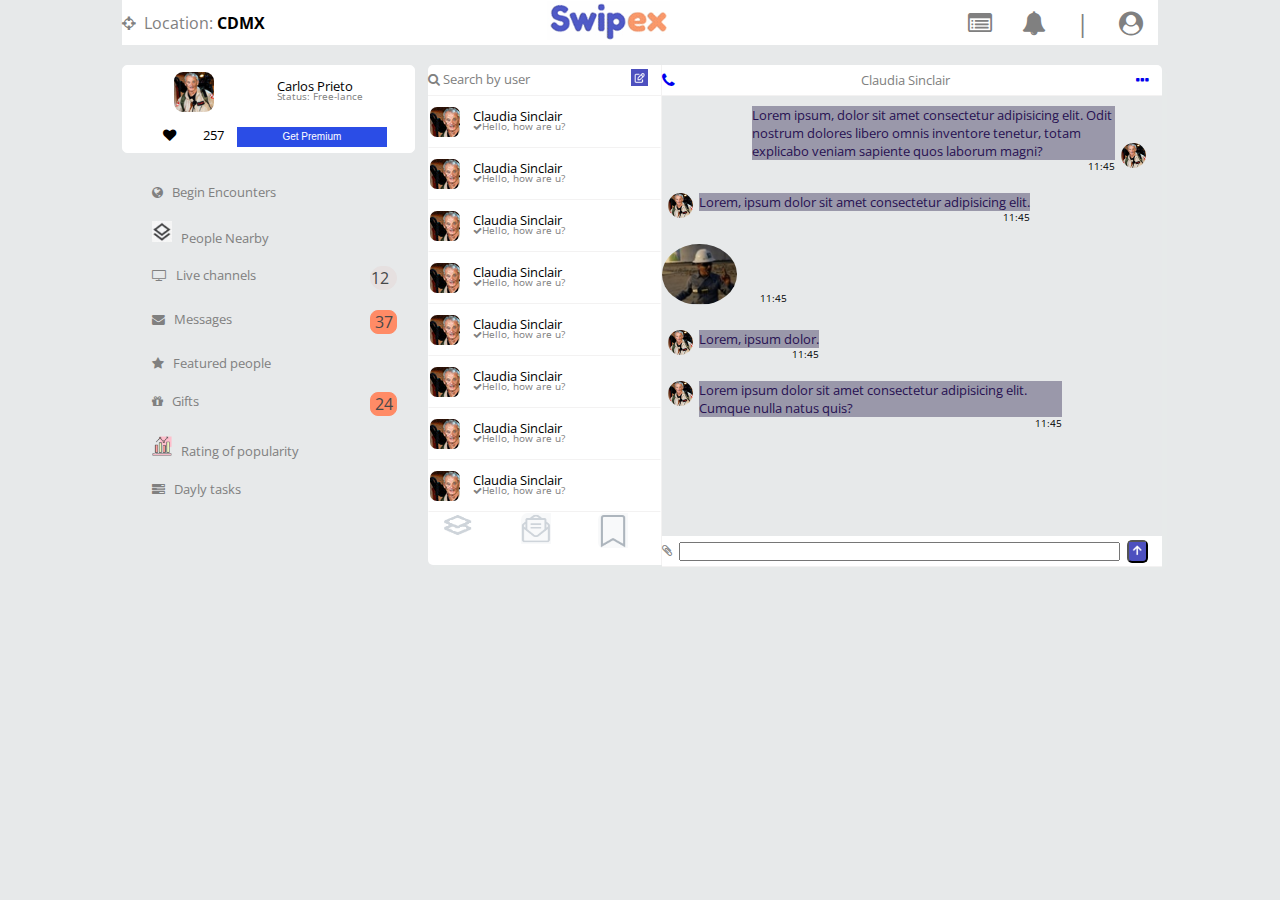
<file: index.html>
<!DOCTYPE html>
<html lang="en">
<head>
    <meta charset="UTF-8">
    <meta name="viewport" content="width=device-width, initial-scale=1.0">
    <title>Swipex Contacts</title>
    <link href="https://fonts.googleapis.com/css?family=Open+Sans&display=swap" rel="stylesheet">
    <link rel="stylesheet" href="./assets/css/styles.css">
    <link rel="stylesheet" href="https://cdnjs.cloudflare.com/ajax/libs/font-awesome/4.7.0/css/font-awesome.min.css">
    <link rel="stylesheet" href="./assets/css/chats-response.css">
</head>
<body>
    <header>
        <div class="location">
            <span><i class="fa fa-crosshairs"></i></span>
            <p class="location">&nbsp; Location:&nbsp; <strong class="blkfnt">CDMX</strong> </p>
        </div>
        <div class="swipex-logo">
            <img src="./assets/img/logo.png" alt="swipexlogo">
        </div>
        <div class="nav-bar-top">
            <ul>
                <li>
                    <a href="./index.html"><i class="fa fa-list-alt"></i></a>
                </li>
                <li>
                    <a href="#"><i class="fa fa-bell"></i></a>
                </li>
                <li>|</li>
                <li>
                    <a href="#"><i class="fa fa-user-circle" aria-hidden="true"></i></a>
                </li>

            </ul>
        </div>
    </header>
    
    <main class="windowcolor">
        <h1 class="hidden-headding">Social Network Swipex</h1>
        <section class="left-side-dsk">
            <h3 class="hidden-headding">Menu Section</h3>
            <div class="current-usr-card">
                <div class="card-header">
                    <div class="img-wrapper-tmb">
                        <img src="./assets/img/50x50.jpg" alt="usr-photo">
                    </div>
                    <div class="crnt-usr-data">
                        <div class="card-sm-name"><p>Carlos Prieto</p></div>
                        <div class="card-sm-status"><span class="status-sm">Status: Free-lance</span></div>
                    </div>
                </div>
                <div class="card-footer">
                    <div class="like-counter">
                        <span><i class="fa fa-heart"></i></span>
                        <span id="likes-cnt">257</span>
                    </div>
                    <div class="button-blue">
                        <button class="candas-btn blue-btn">Get Premium</button>
                    </div>
                </div>
            </div>
            
            <div class="menu-wrapper windowcolor">
                <nav class="flex-nav vertical-menu">
                    <ul class="nav-items">
                        <li class="nav-item">
                            <a href="#"><i class="fa fa-globe"></i>&nbsp;&nbsp;&nbsp;Begin Encounters</a>
                        </li>
                        <li class="nav-item">
                            <a href="#"><img src="./assets/img/localization2.png" alt="local" style="width: 20px;">&nbsp;&nbsp;&nbsp;People Nearby</a>
                        </li>
                        <li class="nav-item">
                            <div class="nav-wrapper">
                            <a href="#"><i class="fa fa-tv"></i>&nbsp;&nbsp;&nbsp;Live channels</a>
                            <div class="channel-count"><span>12</span></div>
                            </div>
                        </li>
                        <li class="nav-item">
                            <div class="nav-wrapper">
                                <a href="#"><i class="fa fa-envelope"></i>&nbsp;&nbsp;&nbsp;Messages</a>
                            <div class="box-count"><span>37</span></div>
                            </div>
                        </li>
                        <li class="nav-item">
                            <a href="#"><i class="fa fa-star"></i>&nbsp;&nbsp;&nbsp;Featured people</a>
                        </li>
                        <li class="nav-item">
                            <div class="nav-wrapper">
                                <a href="#"><i class="fa fa-gift"></i>&nbsp;&nbsp;&nbsp;Gifts</a>
                            <div class="box-count"><span>24</span></div>
                            </div>
                        </li>
                        <li class="nav-item">
                            <a href="#"><img src="./assets/img/business_chart.ico" alt="local" style="width: 20px;">&nbsp;&nbsp;&nbsp;Rating of popularity</a>
                        </li>
                        <li class="nav-item">
                            <a href="#"><i class="fa fa-tasks"></i>&nbsp;&nbsp;&nbsp;Dayly tasks</a>
                        </li>
                    </ul>
                </nav>
            </div>
        
        
        </section>
        <section class="contacts-chat">
            <h3 class="hidden-headding">Contacts List</h3>
            <div class="contact-list">
                <div class="search-user-card">
                    <div class="search-user-header">
                        <div class="crnt-usr-data">
                            <div class="card-sm-name"><p><span><i class="fa fa-search"></i></span> Search by user</p></div>
                        </div>
                        <div class="img-wrapper-noradius">
                            <img src="./assets/img/serachbyuser2.png" alt="sliders">
                        </div>
                    </div>
                </div>
                <div class="top-act-btns">
                    <ul class="navbar top-actions-btns">
                        <li class="nav-item top-nav">
                            <a href="#"><i class="fa fa-bars"></i></a>
                        </li>
                        <li class="nav-item top-nav">
                            <a href="#"><p class="message">Messages</p></a>
                        </li>
                        <li class="nav-item top-nav">
                            <a href="#"><i class="fa fa-edit"></i></a>
                        </li>
                    </ul>
                </div>
                <div class="chat-list">
                    <div class="blanc-height"></div>
                    <div class="contact-item" onclick="window.location='./chat.html';">
                        <div class="card-header">
                            <div class="img-wrapper-small">
                                <a href="./contact-page.html"><img src="./assets/img/50x50.jpg" alt="usr-photo"></a>
                            </div>
                            <div class="crnt-usr-data">
                                <div class="card-sm-name"><p>Claudia Sinclair</p></div>
                                <div class="card-sm-status"><span class="ico-chk"><i class="fa fa-check"></i></span><span class="status-sm">Hello, how are u?</span></div>
                            </div>
                        </div>
                    </div>
                    
                    <div class="contact-item" onclick="window.location='./chat.html';">
                        <div class="card-header">
                            <div class="img-wrapper-small">
                                <a href="./contact-page.html"><img src="./assets/img/50x50.jpg" alt="usr-photo"></a>
                            </div>
                            <div class="crnt-usr-data">
                                <div class="card-sm-name"><p>Claudia Sinclair</p></div>
                                <div class="card-sm-status"><span class="ico-chk"><i class="fa fa-check"></i></span><span class="status-sm">Hello, how are u?</span></div>
                            </div>
                        </div>
                    </div>
                    
                    <div class="contact-item" onclick="window.location='./chat.html';">
                        <div class="card-header">
                            <div class="img-wrapper-small">
                                <a href="contact-page.html"><img src="./assets/img/50x50.jpg" alt="usr-photo"></a>
                            </div>
                            <div class="crnt-usr-data">
                                <div class="card-sm-name"><p>Claudia Sinclair</p></div>
                                <div class="card-sm-status"><span class="ico-chk"><i class="fa fa-check"></i></span><span class="status-sm">Hello, how are u?</span></div>
                            </div>
                        </div>
                    </div>
                    
                    <div class="contact-item" onclick="window.location='./chat.html';">
                        <div class="card-header">
                            <div class="img-wrapper-small">
                                <a href="contact-page.html"><img src="./assets/img/50x50.jpg" alt="usr-photo"></a>
                            </div>
                            <div class="crnt-usr-data">
                                <div class="card-sm-name"><p>Claudia Sinclair</p></div>
                                <div class="card-sm-status"><span class="ico-chk"><i class="fa fa-check"></i></span><span class="status-sm">Hello, how are u?</span></div>
                            </div>
                        </div>
                    </div>
                    
                    <div class="contact-item" onclick="window.location='./chat.html';">
                        <div class="card-header">
                            <div class="img-wrapper-small">
                                <a href="contact-page.html"><img src="./assets/img/50x50.jpg" alt="usr-photo"></a>
                            </div>
                            <div class="crnt-usr-data">
                                <div class="card-sm-name"><p>Claudia Sinclair</p></div>
                                <div class="card-sm-status"><span class="ico-chk"><i class="fa fa-check"></i></span><span class="status-sm">Hello, how are u?</span></div>
                            </div>
                        </div>
                    </div>
                    
                    <div class="contact-item" onclick="window.location='./chat.html';">
                        <div class="card-header">
                            <div class="img-wrapper-small">
                                <a href="contact-page.html"><img src="./assets/img/50x50.jpg" alt="usr-photo"></a>
                            </div>
                            <div class="crnt-usr-data">
                                <div class="card-sm-name"><p>Claudia Sinclair</p></div>
                                <div class="card-sm-status"><span class="ico-chk"><i class="fa fa-check"></i></span><span class="status-sm">Hello, how are u?</span></div>
                            </div>
                        </div>
                    </div>
                    
                    <div class="contact-item" onclick="window.location='./chat.html';">
                        <div class="card-header">
                            <div class="img-wrapper-small">
                                <a href="contact-page.html"><img src="./assets/img/50x50.jpg" alt="usr-photo"></a>
                            </div>
                            <div class="crnt-usr-data">
                                <div class="card-sm-name"><p>Claudia Sinclair</p></div>
                                <div class="card-sm-status"><span class="ico-chk"><i class="fa fa-check"></i></span><span class="status-sm">Hello, how are u?</span></div>
                            </div>
                        </div>
                    </div>
                    
                    <div class="contact-item" onclick="window.location='./chat.html';">
                        <div class="card-header">
                            <div class="img-wrapper-small">
                                <a href="contact-page.html"><img src="./assets/img/50x50.jpg" alt="usr-photo"></a>
                            </div>
                            <div class="crnt-usr-data">
                                <div class="card-sm-name"><p>Claudia Sinclair</p></div>
                                <div class="card-sm-status"><span class="ico-chk"><i class="fa fa-check"></i></span><span class="status-sm">Hello, how are u?</span></div>
                            </div>
                        </div>
                    </div>
                </div>
                <div class="contact-actions">
                    <div class="img-wrapper-small">
                        <img src="./assets/img/layer.png" alt="usr-photo">
                    </div>
                    <div class="img-wrapper-small">
                        <img src="./assets/img/envelope.png" alt="usr-photo">
                    </div>
                    <div class="img-wrapper-small">
                        <img src="./assets/img/bookmark.png" alt="usr-photo">
                    </div>
                </div>
                <div class="act-btns">
                    <ul class="navbar cont-actions-btns">
                        <li class="nav-item">
                            <a href="#"><i class="fa fa-search"></i></a>
                        </li>
                        <li class="nav-item">
                            <a href="#"><img src="./assets/img/localization2.png" alt="layer" class="layerico"></a>
                        </li>
                        <li class="nav-item">
                            <a href="#"><img src="./assets/img/iconenter.png" alt="layer" class="layerico"></a>
                        </li>
                        <li class="nav-item">
                            <a href="#" style="color:rgb(167, 93, 8)"><i class="fa fa-comments"></i></a>
                        </li>
                        <li class="nav-item">
                            <a href="#"><i class="fa fa-user"></i></a>
                        </li>
                    </ul>
                </div>
            </div>
            <div class="chat-window">
                <div class="conversation-card">
                    <div class="conversation-header">
                        <div class="phone-ico-wrapper"> <a href="#"> <span><i class="fa fa-phone"></i> </span></a></div>
                        <div class="card-sm-name"><p>Claudia Sinclair</p></div>
                        <div class="img-wrapper-noradius">
                            <a href="./index.html"><span><i class="fa fa-ellipsis-h"></i></span></a>
                        </div>
                    </div>
                </div>
                <div class="posts-display windowcolor" onclick="window.location='./chat.html';">
                    <div class="post-message sent">
                        <div class="avatar"><img src="./assets/img/50x50.jpg" alt="usr-photo"></div>
                        <div class="message-card">
                            <div class="message-text">Lorem ipsum, dolor sit amet consectetur adipisicing elit. Odit nostrum dolores libero omnis inventore tenetur, totam explicabo veniam sapiente quos laborum magni?</div>
                            <div class="message-time">11:45</div>
                        </div>
                    </div>
                    <div class="post-message received">
                        <div class="avatar"><img src="./assets/img/50x50.jpg" alt="usr-photo"></div>
                        <div class="message-card">
                            <div class="message-text">Lorem, ipsum dolor sit amet consectetur adipisicing elit.</div>
                            <div class="message-time">11:45</div>
                        </div>
                    </div>
                    <div class="post-message gifted received">
                        <div class="gift-image"><img src="./assets/img/gift.png" alt="usr-photo"></div>
                        <div class="message-card">
                            <div class="message-text empty">&nbsp;&nbsp;&nbsp;&nbsp;&nbsp;&nbsp;&nbsp;&nbsp;</div>
                            <div class="message-time">11:45</div>
                        </div>
                    </div>
                    <div class="post-message received">
                        <div class="avatar"><img src="./assets/img/50x50.jpg" alt="usr-photo"></div>
                        <div class="message-card">
                            <div class="message-text">Lorem, ipsum dolor.</div>
                            <div class="message-time">11:45</div>
                        </div>
                    </div>
                    <div class="post-message received">
                        <div class="avatar"><img src="./assets/img/50x50.jpg" alt="usr-photo"></div>
                        <div class="message-card">
                            <div class="message-text">Lorem ipsum dolor sit amet consectetur adipisicing elit. Cumque nulla natus quis?</div>
                            <div class="message-time">11:45</div>
                        </div>
                    </div>
                </div>
                <div class="conversation-card whitebk longest">
                    <div class="conversation-header whitebk longest">
                        <div class="crnt-usr-data longest">
                            <div class="card-sm-name longest">
                                <form class="edition-input longest" action="#">
                                    <label for="inputtext"><i class="fa fa-paperclip"></i></label>
                                    <input type="text" id="inputtext">
                                    <button class="upload"><span><img src="./assets/img/arrowup.png" alt=""></span></button>
                                </form>
                            </div>
                        </div>
                        <div class="img-wrapper-noradius blue">
                            <span><i class="fas fa-long-arrow-alt-up"></i></span>
                        </div>
                    </div>
                </div>
            </div>
        </section>
    </main>
    
</body>
</html>
</file>
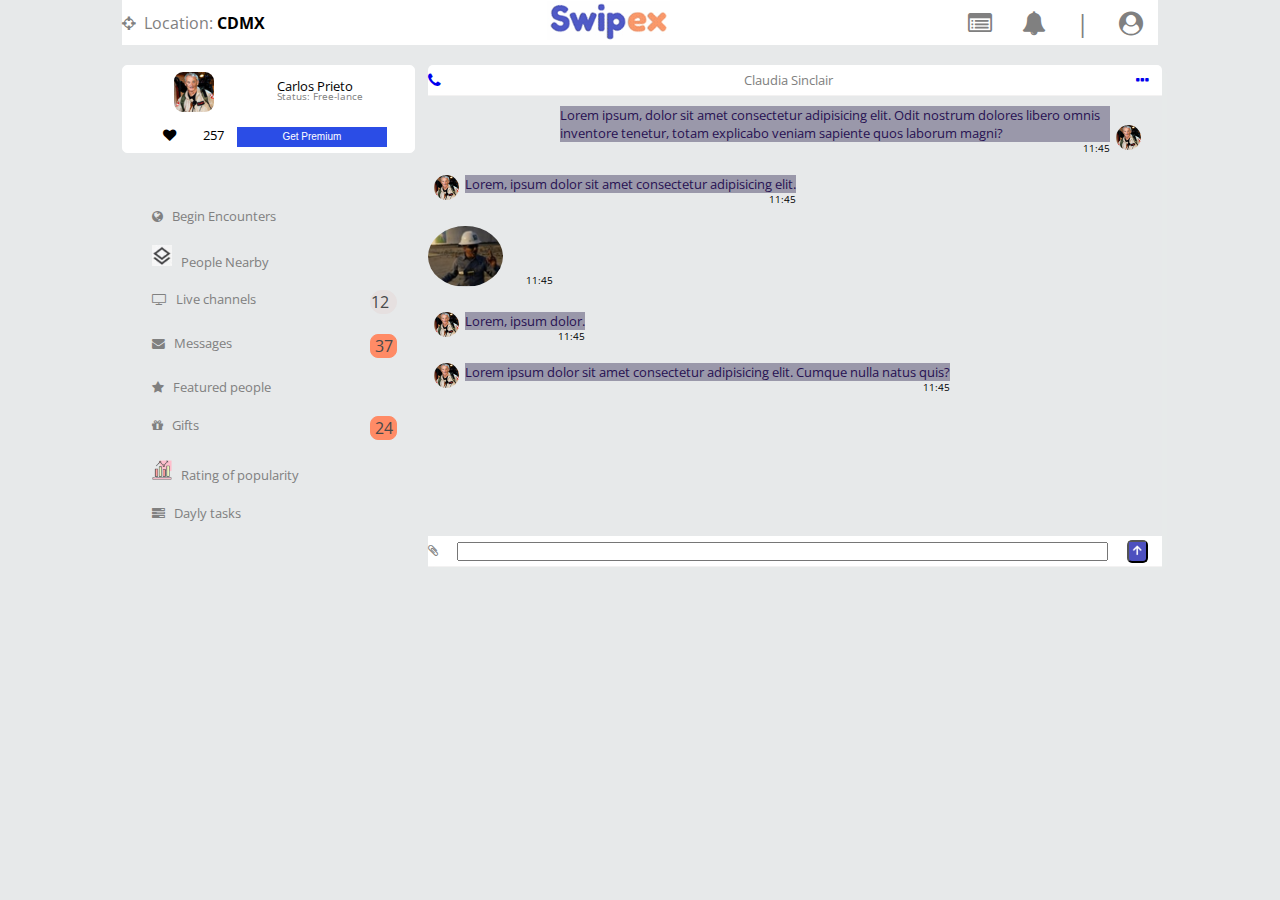
<file: chat.html>
<!DOCTYPE html>
<html lang="en">
<head>
    <meta charset="UTF-8">
    <meta name="viewport" content="width=device-width, initial-scale=1.0">
    <title>Swipex chat room</title>
    <link href="https://fonts.googleapis.com/css?family=Open+Sans&display=swap" rel="stylesheet">
    <link rel="stylesheet" href="./assets/css/styles.css">
    <link rel="stylesheet" href="https://cdnjs.cloudflare.com/ajax/libs/font-awesome/4.7.0/css/font-awesome.min.css">
    <link rel="stylesheet" href="./assets/css/chat-detail-resp.css">
</head>
<body>
    <header>
        <div class="location">
            <span><i class="fa fa-crosshairs"></i></span>
            <p class="location">&nbsp; Location:&nbsp; <strong class="blkfnt">CDMX</strong> </p>
        </div>
        <div class="swipex-logo">
            <img src="./assets/img/logo.png" alt="swipexlogo">
        </div>
        <div class="nav-bar-top">
            <ul>
                <li>
                    <a href="./index.html"><i class="fa fa-list-alt"></i></a>
                </li>
                <li>
                    <a href="#"><i class="fa fa-bell"></i></a>
                </li>
                <li>|</li>
                <li>
                    <a href="#"><i class="fa fa-user-circle" aria-hidden="true"></i></a>
                </li>

            </ul>
        </div>
    </header>
    
    <main class="windowcolor">
        <section class="left-side-dsk">
            <h3 class="hidden-headding">Menu Section</h3>
            <div class="current-usr-card">
                <div class="card-header">
                    <div class="img-wrapper-tmb">
                        <img src="./assets/img/50x50.jpg" alt="usr-photo">
                    </div>
                    <div class="crnt-usr-data">
                        <div class="card-sm-name"><p>Carlos Prieto</p></div>
                        <div class="card-sm-status"><span class="status-sm">Status: Free-lance</span></div>
                    </div>
                </div>
                <div class="card-footer">
                    <div class="like-counter">
                        <span><i class="fa fa-heart"></i></span>
                        <span id="likes-cnt">257</span>
                    </div>
                    <div class="button-blue">
                        <button class="candas-btn blue-btn">Get Premium</button>
                    </div>
                </div>
            </div>
            <div class="blanc-height windowcolor"></div>
            <div class="menu-wrapper windowcolor">
                <nav class="flex-nav vertical-menu">
                    <ul class="nav-items">
                        <li class="nav-item">
                            <a href="#"><i class="fa fa-globe"></i>&nbsp;&nbsp;&nbsp;Begin Encounters</a>
                        </li>
                        <li class="nav-item">
                            <a href="#"><img src="./assets/img/localization2.png" alt="local" style="width: 20px;">&nbsp;&nbsp;&nbsp;People Nearby</a>
                        </li>
                        <li class="nav-item">
                            <div class="nav-wrapper">
                            <a href="#"><i class="fa fa-tv"></i>&nbsp;&nbsp;&nbsp;Live channels</a>
                            <div class="channel-count"><span>12</span></div>
                            </div>
                        </li>
                        <li class="nav-item">
                            <div class="nav-wrapper">
                                <a href="#"><i class="fa fa-envelope"></i>&nbsp;&nbsp;&nbsp;Messages</a>
                            <div class="box-count"><span>37</span></div>
                            </div>
                        </li>
                        <li class="nav-item">
                            <a href="#"><i class="fa fa-star"></i>&nbsp;&nbsp;&nbsp;Featured people</a>
                        </li>
                        <li class="nav-item">
                            <div class="nav-wrapper">
                                <a href="#"><i class="fa fa-gift"></i>&nbsp;&nbsp;&nbsp;Gifts</a>
                            <div class="box-count"><span>24</span></div>
                            </div>
                        </li>
                        <li class="nav-item">
                            <a href="#"><img src="./assets/img/business_chart.ico" alt="local" style="width: 20px;">&nbsp;&nbsp;&nbsp;Rating of popularity</a>
                        </li>
                        <li class="nav-item">
                            <a href="#"><i class="fa fa-tasks"></i>&nbsp;&nbsp;&nbsp;Dayly tasks</a>
                        </li>
                    </ul>
                </nav>
            </div>
        </section>
        <section class="contacts-chat">
            <h3 class="hidden-headding">Conversation window</h3>
           <div class="contact-list hidden">
                <div class="search-user-card">
                    <div class="search-user-header">
                        <div class="crnt-usr-data">
                            <div class="card-sm-name"><p><span><i class="fa fa-search"></i></span> Search by user</p></div>
                        </div>
                        <div class="img-wrapper-noradius">
                            <img src="./assets/img/serachbyuser2.png" alt="sliders">
                        </div>
                    </div>
                </div>
                <div class="contact-item">
                    <div class="card-header">
                        <div class="img-wrapper-small">
                            <img src="./assets/img/50x50.jpg" alt="usr-photo">
                        </div>
                        <div class="crnt-usr-data">
                            <div class="card-sm-name"><p>Claudia Sinclair</p></div>
                            <div class="card-sm-status"><span class="ico-chk"><i class="fa fa-check"></i></span><span class="status-sm">Hello, how are u?</span></div>
                        </div>
                    </div>
                </div>
                <div class="contact-item">
                    <div class="card-header">
                        <div class="img-wrapper-small">
                            <img src="./assets/img/50x50.jpg" alt="usr-photo">
                        </div>
                        <div class="crnt-usr-data">
                            <div class="card-sm-name"><p>Claudia Sinclair</p></div>
                            <div class="card-sm-status"><span class="ico-chk"><i class="fa fa-check"></i></span><span class="status-sm">Hello, how are u?</span></div>
                        </div>
                    </div>
                </div>
                <div class="contact-item">
                    <div class="card-header">
                        <div class="img-wrapper-small">
                            <img src="./assets/img/50x50.jpg" alt="usr-photo">
                        </div>
                        <div class="crnt-usr-data">
                            <div class="card-sm-name"><p>Claudia Sinclair</p></div>
                            <div class="card-sm-status"><span class="ico-chk"><i class="fa fa-check"></i></span><span class="status-sm">Hello, how are u?</span></div>
                        </div>
                    </div>
                </div>
                <div class="contact-item">
                    <div class="card-header">
                        <div class="img-wrapper-small">
                            <img src="./assets/img/50x50.jpg" alt="usr-photo">
                        </div>
                        <div class="crnt-usr-data">
                            <div class="card-sm-name"><p>Claudia Sinclair</p></div>
                            <div class="card-sm-status"><span class="ico-chk"><i class="fa fa-check"></i></span><span class="status-sm">Hello, how are u?</span></div>
                        </div>
                    </div>
                </div>
                <div class="contact-item">
                    <div class="card-header">
                        <div class="img-wrapper-small">
                            <img src="./assets/img/50x50.jpg" alt="usr-photo">
                        </div>
                        <div class="crnt-usr-data">
                            <div class="card-sm-name"><p>Claudia Sinclair</p></div>
                            <div class="card-sm-status"><span class="ico-chk"><i class="fa fa-check"></i></span><span class="status-sm">Hello, how are u?</span></div>
                        </div>
                    </div>
                </div>
                <div class="contact-item">
                    <div class="card-header">
                        <div class="img-wrapper-small">
                            <img src="./assets/img/50x50.jpg" alt="usr-photo">
                        </div>
                        <div class="crnt-usr-data">
                            <div class="card-sm-name"><p>Claudia Sinclair</p></div>
                            <div class="card-sm-status"><span class="ico-chk"><i class="fa fa-check"></i></span><span class="status-sm">Hello, how are u?</span></div>
                        </div>
                    </div>
                </div>
                <div class="contact-item">
                    <div class="card-header">
                        <div class="img-wrapper-small">
                            <img src="./assets/img/50x50.jpg" alt="usr-photo">
                        </div>
                        <div class="crnt-usr-data">
                            <div class="card-sm-name"><p>Claudia Sinclair</p></div>
                            <div class="card-sm-status"><span class="ico-chk"><i class="fa fa-check"></i></span><span class="status-sm">Hello, how are u?</span></div>
                        </div>
                    </div>
                </div>
                <div class="contact-item">
                    <div class="card-header">
                        <div class="img-wrapper-small">
                            <img src="./assets/img/50x50.jpg" alt="usr-photo">
                        </div>
                        <div class="crnt-usr-data">
                            <div class="card-sm-name"><p>Claudia Sinclair</p></div>
                            <div class="card-sm-status"><span class="ico-chk"><i class="fa fa-check"></i></span><span class="status-sm">Hello, how are u?</span></div>
                        </div>
                    </div>
                </div>
                <div class="contact-actions">
                    <div class="img-wrapper-small">
                        <img src="./assets/img/layer.png" alt="usr-photo">
                    </div>
                    <div class="img-wrapper-small">
                        <img src="./assets/img/envelope.png" alt="usr-photo">
                    </div>
                    <div class="img-wrapper-small">
                        <img src="./assets/img/bookmark.png" alt="usr-photo">
                    </div>
                </div>
            </div>
            <div class="chat-window longest taller">
                <div class="conversation-card">
                    <div class="conversation-header">
                        <div class="phone-ico-wrapper"> <a href="#"> <span><i class="fa fa-phone"></i> </span></a></div>
                        <div class="card-sm-name"><p>Claudia Sinclair</p></div>
                        <div class="img-wrapper-noradius">
                            <a href="./index.html"><span><i class="fa fa-ellipsis-h"></i></span></a>
                        </div>
                    </div>
                </div>
                <div class="conv-redux-card">
                    <div class="conversation-header">
                        <div class="elipsis-ico-wrapper"><a href="./index.html"><span><img  class="left-arrow-ico" src="./assets/img/left-arrow.ico" alt=""></span></a></div>
                        <div class="card-sm-name"><p>  Claudia Sinclair</p></div>
                        <div class="img-wrapper-noradius">
                            <a href="#"><span><i class="fa fa-phone"></i></span></a>
                        </div>
                    </div>
                </div>
                <div class="posts-display windowcolor">
                    <div class="post-message sent">
                        <div class="avatar"><img src="./assets/img/50x50.jpg" alt="usr-photo"></div>
                        <div class="message-card">
                            <div class="message-text">Lorem ipsum, dolor sit amet consectetur adipisicing elit. Odit nostrum dolores libero omnis inventore tenetur, totam explicabo veniam sapiente quos laborum magni?</div>
                            <div class="message-time">11:45</div>
                        </div>
                    </div>
                    <div class="post-message received">
                        <div class="avatar"><img src="./assets/img/50x50.jpg" alt="usr-photo"></div>
                        <div class="message-card">
                            <div class="message-text">Lorem, ipsum dolor sit amet consectetur adipisicing elit.</div>
                            <div class="message-time">11:45</div>
                        </div>
                    </div>
                    <div class="post-message gifted received">
                        <div class="gift-image"><img src="./assets/img/gift.png" alt="usr-photo"></div>
                        <div class="message-card">
                            <div class="message-text empty">&nbsp;&nbsp;&nbsp;&nbsp;&nbsp;&nbsp;&nbsp;&nbsp;</div>
                            <div class="message-time">11:45</div>
                        </div>
                    </div>
                    <div class="post-message received">
                        <div class="avatar"><img src="./assets/img/50x50.jpg" alt="usr-photo"></div>
                        <div class="message-card">
                            <div class="message-text">Lorem, ipsum dolor.</div>
                            <div class="message-time">11:45</div>
                        </div>
                    </div>
                    <div class="post-message received">
                        <div class="avatar"><img src="./assets/img/50x50.jpg" alt="usr-photo"></div>
                        <div class="message-card">
                            <div class="message-text">Lorem ipsum dolor sit amet consectetur adipisicing elit. Cumque nulla natus quis?</div>
                            <div class="message-time">11:45</div>
                        </div>
                    </div>
                </div>
                <div class="conversation-card whitebk longest chat-visible">
                    <div class="conversation-header whitebk longest">
                        <div class="crnt-usr-data longest">
                            <div class="card-sm-name longest">
                                <form class="edition-input longest" action="#">
                                    <label for="inputtext"><i class="fa fa-paperclip"></i></label>
                                    <input type="text" id="inputtext">
                                    <button class="upload"><span><img src="./assets/img/arrowup.png" alt=""></span></button>
                                </form>
                            </div>
                        </div>
                        <div class="img-wrapper-noradius blue">
                            <span><i class="fas fa-long-arrow-alt-up"></i></span>
                        </div>
                    </div>
                </div>
            </div>
        </section>
    </main>
    
</body>
</html>
</file>
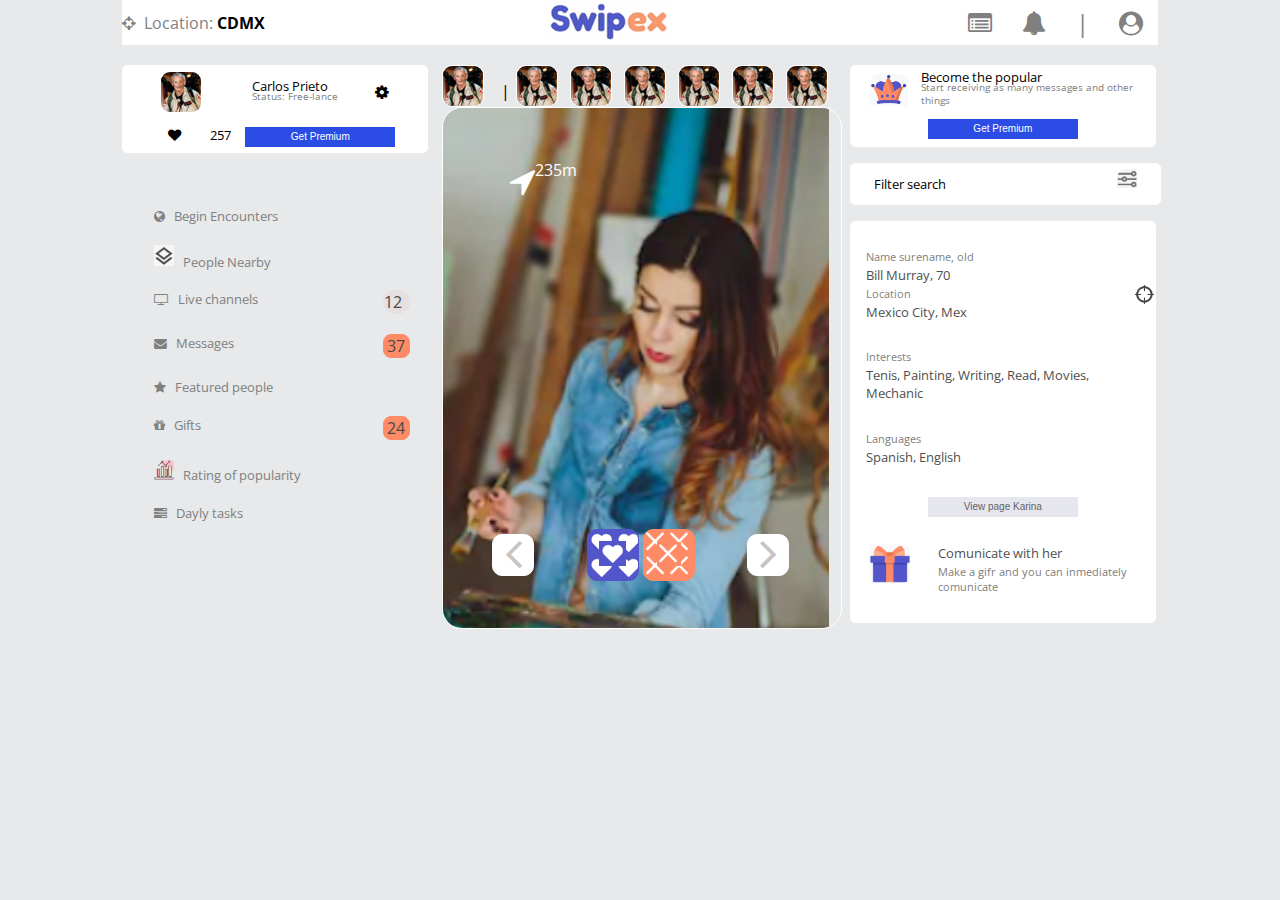
<file: contact-page.html>
<!DOCTYPE html>
<html lang="en">
<head>
    <meta charset="UTF-8">
    <meta name="viewport" content="width=device-width, initial-scale=1.0">
    <title>Swipex</title>
    <link href="https://fonts.googleapis.com/css?family=Open+Sans&display=swap" rel="stylesheet">
    <link rel="stylesheet" href="./assets/css/styles.css">
    <link rel="stylesheet" href="https://cdnjs.cloudflare.com/ajax/libs/font-awesome/4.7.0/css/font-awesome.min.css">
    <link rel="stylesheet" href="./assets/css/response.css">
</head>
<body>
    <header>
        <div class="location">
            <span><i class="fa fa-crosshairs"></i></span>
            <p class="location">&nbsp; Location:&nbsp; <strong class="blkfnt">CDMX</strong> </p>
        </div>
        <div class="swipex-logo">
            <img src="./assets/img/logo.png" alt="swipexlogo">
        </div>
        <div class="nav-bar-top">
            <ul>
                <li>
                    <a href="./index.html"><i class="fa fa-list-alt"></i></a>
                </li>
                <li>
                    <a href="#"><i class="fa fa-bell"></i></a>
                </li>
                <li>|</li>
                <li>
                    <a href="#"><i class="fa fa-user-circle" aria-hidden="true"></i></a>
                </li>

            </ul>
        </div>
    </header>
    
    <main class="main-content windowcolor">
        <h1 class="hidden-headding">Social Network Swipex</h1>
        <section class="left-side-dsk">
            <h3 class="hidden-headding">Menu Section</h3>
            <div class="current-usr-card">
                <div class="card-header">
                    <div class="img-wrapper-tmb">
                        <img src="./assets/img/50x50.jpg" alt="usr-photo">
                    </div>
                    <div class="crnt-usr-data">
                        <div class="card-sm-name"><p>Carlos Prieto</p></div>
                        <div class="card-sm-status"><span class="status-sm">Status: Free-lance</span></div>
                    </div>
                    <div class="anchortag">
                        <span><i class="fa fa-cog"></i></span>
                    </div>
                </div>
                <div class="card-footer">
                    <div class="like-counter">
                        <span><i class="fa fa-heart"></i></span>
                        <span id="likes-cnt">257</span>
                    </div>
                    <div class="button-blue">
                        <button class="candas-btn blue-btn">Get Premium</button>
                    </div>
                </div>
            </div>
            <div class="blanc-height windowcolor"></div>
            <div class="menu-wrapper windowcolor">
                <nav class="flex-nav vertical-menu">
                    <ul class="nav-items">
                        <li class="nav-item">
                            <a href="#"><i class="fa fa-globe"></i>&nbsp;&nbsp;&nbsp;Begin Encounters</a>
                        </li>
                        <li class="nav-item">
                            <a href="#"><img src="./assets/img/localization2.png" alt="local" style="width: 20px;">&nbsp;&nbsp;&nbsp;People Nearby</a>
                        </li>
                        <li class="nav-item">
                            <div class="nav-wrapper">
                            <a href="#"><i class="fa fa-tv"></i>&nbsp;&nbsp;&nbsp;Live channels</a>
                            <div class="channel-count"><span>12</span></div>
                            </div>
                        </li>
                        <li class="nav-item">
                            <div class="nav-wrapper">
                                <a href="#"><i class="fa fa-envelope"></i>&nbsp;&nbsp;&nbsp;Messages</a>
                            <div class="box-count"><span>37</span></div>
                            </div>
                        </li>
                        <li class="nav-item">
                            <a href="#"><i class="fa fa-star"></i>&nbsp;&nbsp;&nbsp;Featured people</a>
                        </li>
                        <li class="nav-item">
                            <div class="nav-wrapper">
                                <a href="#"><i class="fa fa-gift"></i>&nbsp;&nbsp;&nbsp;Gifts</a>
                            <div class="box-count"><span>24</span></div>
                            </div>
                        </li>
                        <li class="nav-item">
                            <a href="#"><img src="./assets/img/business_chart.ico" alt="local" style="width: 20px;">&nbsp;&nbsp;&nbsp;Rating of popularity</a>
                        </li>
                        <li class="nav-item">
                            <a href="#"><i class="fa fa-tasks"></i>&nbsp;&nbsp;&nbsp;Dayly tasks</a>
                        </li>
                    </ul>
                </nav>
            </div>
        </section>
        <section class="carrousel-photo-view windowcolor">
            <h3 class="hidden-headding">Contact profile photo</h3>
            <div class="user-nav windowcolor">
                <ul class="user-list">
                    <li>
                        <a href="">
                        <div class="img-wrapper-tmb">
                            <img src="./assets/img/50x50.jpg" alt="usr-photo">
                        </div>
                        </a>
                    </li>
                    <li>
                        <div class="empty-spc"> | </div>
                    </li>
                    <li>
                        <a href="">
                        <div class="img-wrapper-tmb">
                            <img src="./assets/img/50x50.jpg" alt="usr-photo">
                        </div>
                        </a>
                    </li>
                    <li>
                        <a href="">
                            <div class="img-wrapper-tmb">
                        <img src="./assets/img/50x50.jpg" alt="usr-photo">
                        </div>
                        </a>
                    </li>
                    <li>
                        <a href="">
                        <div class="img-wrapper-tmb">
                            <img src="./assets/img/50x50.jpg" alt="usr-photo">
                        </div>
                        </a>
                    </li>
                    <li>
                        <a href="">
                        <div class="img-wrapper-tmb">
                            <img src="./assets/img/50x50.jpg" alt="usr-photo">
                        </div>
                        </a>
                    </li>
                    <li>
                        <a href="">
                        <div class="img-wrapper-tmb">
                            <img src="./assets/img/50x50.jpg" alt="usr-photo">
                        </div>
                        </a>
                    </li>
                    <li>
                        <a href="">
                        <div class="img-wrapper-tmb">
                            <img src="./assets/img/50x50.jpg" alt="usr-photo">
                        </div>
                        </a>
                    </li>
                </ul>
            </div>
            <div class="image-wrapper" onclick="window.location='./chat.html';">
                <img src="./assets/img/photo2.png" alt="">
            </div>
            <div class="overlay">
                <div class="button-list">
                    <div class="btn-item-arrow">
                        <div class="arrow-wrapper">
                        <span><i class="fa fa-angle-left" aria-hidden="true"></i></span>
                        </div>
                    </div>
                    <div class="controls">
                    <div class="btn-list">
                        <div class="btn-item-ctrl heartonblue">
                            <button >
                                    <img src="./assets/img/heartonblue.png" alt="heart button">
                            </button>
                        </div>
                        <div class="btn-item-ctrl dontlike">
                            <button>
                                    <img src="./assets/img/notlike.png" alt="X button">
                            </button>
                        </div>
                    </div>
                    </div>
                    <div class="btn-item-arrow">
                        <div class="arrow-wrapper">
                        <span><i class="fa fa-angle-right" aria-hidden="true"></i></span>
                        </div>
                    </div>
                </div>
            </div>
            <div class="overlay-topleft">
                <span class="arrow"><i class="fa fa-location-arrow" aria-hidden="true"></i></span>
                <span>235m</span>
            </div>
        </section>
        <section class="right-side-dsk">
            <h3 class="hidden-headding">Contact data</h3>
            <div class="popularity-card">
                <div class="popularity-card-header">
                    <div class="img-wrapper-tmb">
                        <img src="./assets/img/crown1.png" alt="usr-photo">
                    </div>
                    <div class="crnt-usr-data">
                        <div class="card-sm-name"><p>Become the popular</p></div>
                        <div class="card-sm-status"><span class="status-sm">Start receiving as many messages and other things</span></div>
                    </div>
                </div>
                <div class="card-footer">
                    <div class="pop-counter">
                        <span><i class="fa fa-heart"></i></span>
                        <span id="pop-cnt">257</span>
                    </div>
                    <div class="button-blue">
                        <button class="candas-btn blue-btn">Get Premium</button>
                    </div>
                </div>
            </div>
            <div class="filter-card">
                <div class="popularity-card-header">
                    <div class="crnt-usr-data">
                        <div class="card-sm-name"><p>Filter search</p></div>
                    </div>
                    <div class="img-wrapper-tmb">
                        <img src="./assets/img/sliders.png" alt="sliders">
                    </div>
                </div>
                <div class="card-footer">
                    <div class="pop-counter">
                        <span><i class="fa fa-heart"></i></span>
                        <span id="pop2-cnt">257</span>
                    </div>
                    <div class="button-blue">
                        <button class="candas-btn blue-btn">Get Premium</button>
                    </div>
                </div>
            </div>
            <div class="data-frame-side">
                <div class="person-data">
                    <div class="contact-name info-card">
                    <div class="title"><p class="label">Name surename, old</p></div>
                    <div class="data-box"><p class="name-txt">Bill Murray, 70 </p></div>
                    </div>
                    <div class="location-card">
                    <div class="location-data info-card">
                    <div class="title"><p class="label">Location</p></div>
                    <div class="data-box"><p class="name-txt">Mexico City, Mex </p></div>
                    </div>
                        <div class="locicon-wrapper">
                            <a href="#"><span><img src="./assets/img/crosshair.ico" alt=""></span></a>
                        </div>
                    </div>
                </div>
                <div class="interest-data info-card">
                   <div class="title"><p class="label">Interests</p></div>
                   <div class="data-box"><p class="name-txt">Tenis, Painting, Writing, Read, Movies, Mechanic </p></div>
                </div>
                <div class="language-data info-card">
                   <div class="title"><p class="label">Languages</p></div>
                   <div class="data-box"><p class="name-txt">Spanish, English </p></div>
                </div>
                <div class="button-gray">
                    <button class="candas-btn-gray gray-btn">View page Karina</button>
                </div>
                <div class="comunicate-with">
                    <div class="img-wrapper-tmb">
                        <img src="./assets/img/present.png" alt="usr-photo">
                    </div>
                    <div class="comunicate info-card">
                        <div class="data-box"><p class="name-txt">Comunicate with her </p></div>
                        <div class="title"><p class="label">Make a gifr and you can inmediately comunicate</p></div>
                     </div>
                </div>

            </div>
        </section>
    </main>
    <div class="blanc-height"></div>
</body>
</html>
</file>
<file: assets/css/styles.css>
html {
  box-sizing: box;
}

body {
  width: 90%;
  margin: 0;
  padding: 0;
  margin-left: calc(100% * 0.05);
  background-color: #e7e9ea;
  font-family: 'Open Sans', sans-serif, Roboto, 'Josefin Sans';
}

* {
  margin: 0;
  padding: 0;
}

.shadowcolor {
  background-color: #636394;
}

.windowcolor {
  background-color: #e7e9ea;
}

.hidden-section,
.hidden-headding {
  display: none;
}

footer {
  display: none;
}

header {
  width: 90%;
  margin: auto;
  height: 45px;
  display: flex;
  justify-content: space-between;
  align-items: center;
  background-color: white;
  margin-bottom: 20px;
}

.location {
  display: flex;
  flex-direction: row;
  color: gray;
}

.location .blkfnt {
  color: black;
}

.nav-bar-top ul {
  display: flex;
  flex-direction: row;
  list-style: none;
  justify-content: space-between;
}

.nav-bar-top li {
  display: inline-block;
  margin: 0 15px;
  font-size: 1.5rem;
  color: gray;
}

.nav-bar-top a {
  color: gray;
}

.blanc-height {
  width: 100%;
  height: 1.5rem;
}

main {
  width: 91%;
  margin-left: calc(100% / 20);
  display: flex;
  flex-direction: row;
  justify-content: space-between;
}

.menu-vertical {
  width: 30vw;
}

.left-side-dsk {
  display: flex;
  flex-direction: column;
  width: 30%;
  flex: 3;
}

.card-header {
  display: flex;
  justify-content: center;
  align-items: center;
  flex-wrap: wrap;
  margin-bottom: 10px;
}

.img-wrapper-tmb {
  margin-right: 12px;
  border: solid white 1px;
  border-radius: 10px;
  width: 40px;
  min-width: 30px;
  height: 40px;
  min-height: 30px;
  overflow: hidden;
}

.img-wrapper-tmb img {
  width: 100%;
}

.current-usr-card {
  max-width: 95%;
  display: flex;
  flex-direction: column;
  justify-content: center;
  background-color: white;
  border: solid 1px white;
  border-radius: 5px;
  margin-bottom: 20px;
  padding: 5px 0;
}

.card-sm-name {
  line-height: 0.5rem;
  font-size: 0.8rem;
}

.card-sm-status {
  font-size: 0.6rem;
  color: gray;
}

.current-usr-card .card-header {
  display: flex;
  flex-direction: row;
  justify-content: space-evenly;
}

.card-footer {
  display: flex;
  flex-direction: row;
  justify-content: center;
  align-items: center;
}

.blue-btn {
  color: rgb(255, 255, 255);
  background-color: rgb(43, 77, 230);
  width: 150px;
  height: 20px;
}

.like-counter {
  display: flex;
  flex-direction: row;
  width: 30%;
  font-size: smaller;
  justify-content: space-around;
}

.menu-wrapper {
  display: inline-block;
}

.vertical-menu {
  width: 80%;
  margin: auto;
}

.nav-items {
  display: flex;
  flex-direction: column;
}

.nav-wrapper {
  width: 100%;
  display: flex;
  justify-content: space-between;
}

.channel-count {
  width: 25px;
  background-color: rgb(230, 224, 224);
  border: solid 1px rgb(230, 224, 224);
  border-radius: 15px;
  color: rgb(71, 72, 73);
}

.box-count {
  width: 25px;
  background-color: #ff8b66;
  border: solid 1px #ff8b66;
  border-radius: 8px;
  text-align: center;
  color: rgb(71, 72, 73);
}

.nav-item {
  display: flex;
  flex-direction: row;
  align-items: flex-start;
  margin-top: 10px;
  margin-bottom: 10px;
}

.nav-item a {
  text-decoration: none;
  color: gray;
  font-size: 0.8rem;
}

.carrousel-photo-view {
  position: relative;
  display: flex;
  flex: 1;
  flex-direction: column;
  width: 40%;
}

.user-nav {
  display: inline-block;
  width: 100%;
  overflow: hidden;
}

.user-nav ul {
  width: 90%;
  list-style: none;
  display: flex;
  flex: 1;
  flex-direction: row;
  justify-content: space-between;
}

.empty-spc {
  width: 20px;
  height: 20px;
  background-color: transparent;
  text-align: center;
  padding-top: 15px;
}

.image-wrapper {
  margin-right: 12px;
  border: solid white 1px;
  border-radius: 20px;
  width: 100%;
  height: 520px;
  overflow: hidden;
}

.image-wrapper img {
  max-width: 386px;
  width: 100%;
  min-width: 360px;
}

.overlay {
  position: relative;
  top: -100px;
  left: 0;
}

.overlay-topleft {
  position: relative;
  top: -522px;
  display: flex;
  color: white;
  left: 68px;
  width: 15px;
  height: 15px;
}

.overlay-topleft span {
  font-size: 1rem;
}

.btn-item-arrow span {
  display: inline-block;
  position: relative;
  top: -6px;
  left: 0;
  vertical-align: middle;
}

.overlay-topleft span:first-of-type {
  font-size: 2rem;
}

.controls ul {
  list-style: none;
  display: flex;
  justify-content: center;
}

.button-list {
  display: flex;
  justify-content: space-evenly;
  align-items: center;
}

.btn-item-arrow {
  display: flex;
  justify-content: center;
  align-items: center;
  width: 40px;
  height: 40px;
  color: rgb(201, 197, 197);
  font-size: 3rem;
  font-weight: 900;
  text-align: center;
  vertical-align: middle;
  background-color: white;
  border: solid white 1px;
  border-radius: 10px;
  z-index: 10;
}

.arrrow-wrapper {
  display: inline-block;
  width: fit-content;
  height: fit-content;
  line-height: 0;
}

.btn-list {
  display: flex;
  flex-direction: row;
}

.btn-list li {
  width: 50px;
  height: 50px;
  background-color: transparent;
  border: none;
  display: inline-table;
}

.btn-list button {
  background-color: transparent;
  border: none;
  margin: 0 1px;
}

.btn-item-ctrl {
  position: relative;
  width: 50px;
  height: 50px;
  color: rgb(201, 197, 197);
  font-size: 3rem;
  font-weight: 900;
  text-align: center;
  vertical-align: middle;
  border-radius: 10px;
  margin: 0 2px;
  z-index: 10;
}

.heartonblue {
  position: relative;
  top: 0;
  background-color: #5355ca;
  border: solid #5355ca 1px;
  background-image: url(/img/heartonblue.png);
}

.heartonblue img {
  position: relative;
  top: -15px;
}

.dontlike {
  background-color: #ff8b66;
  border: solid #ff8b66 1px;
  background-image: url(/img/notlike.png);
}

.dontlike img {
  position: relative;
  top: -15px;
}

.right-side-dsk {
  display: flex;
  flex-direction: column;
  flex: 3;
  width: 30%;
  margin-left: 10px;
  justify-self: flex-end;
}

.popularity-card {
  max-width: 95%;
  display: flex;
  flex-direction: column;
  justify-content: center;
  background-color: white;
  border: solid 1px white;
  border-radius: 5px;
  padding: 7px 0;
  margin-bottom: 1rem;
}

.popularity-card-header {
  display: flex;
  flex-direction: row;
  padding-left: 18px;
}

.pop-counter {
  display: none;
}

.filter-card {
  max-width: 95%;
  height: 40px;
  display: flex;
  flex-direction: column;
  justify-content: center;
  background-color: white;
  border: solid 1px white;
  border-radius: 5px;
  margin-bottom: 1rem;
  padding-left: 5px;
}

.filter-card .popularity-card-header {
  display: flex;
  flex-direction: row;
  align-items: center;
  justify-content: space-between;
  padding-left: 18px;
}

.filter-card .img-wrapper-tmb {
  width: 20px;
  height: 20px;
}

.locicon-wrapper img {
  width: 20px;
}

.contact-actions img {
  width: 30px;
  position: relative;
  top: 0;
  left: 0;
}

.avatar img {
  width: 25px;
  border-radius: 50%;
}

.gift-image img {
  width: 75px;
  border-radius: 50%;
}

.filter-card .img-wrapper-tmb img {
  display: inline-cell;
  color: gray;
  width: 20px;
}

.filter-card .card-footer {
  display: none;
}

.data-frame-side {
  height: 400px;
  width: 95%;
  display: flex;
  flex-direction: column;
  justify-content: space-evenly;
  background-color: white;
  border: solid 1px white;
  border-radius: 5px;
}

.info-card {
  display: flex;
  flex-direction: column;
  justify-content: space-around;
  align-items: flex-start;
}

.person-data {
  display: flex;
  flex-direction: column;
  justify-content: space-evenly;
}

.location-card {
  display: flex;
  flex-direction: row;
  justify-content: space-between;
}

.title {
  font-size: 0.7rem;
  color: gray;
  margin: 1px 15px;
}

.data-box {
  font-size: 0.8rem;
  color: rgb(80, 79, 79);
  margin: 1px 15px;
}

.button-gray {
  align-self: center;
}

.gray-btn {
  color: rgb(100, 100, 100);
  background-color: #e6e6ef;
  width: 150px;
  height: 20px;
}

.comunicate-with {
  display: flex;
  flex-direction: row;
}

.comunicate-with .img-wrapper-tmb {
  padding-left: 18px;
}

.comunicate {
  width: 75%;
}

.candas-btn {
  border: none;
  font-size: x-small;
}

.candas-btn-gray {
  border: none;
  font-size: x-small;
}

.candas-btn:hover,
.candas-btn:focus,
.candas-btn:active,
.candas-btn.active,
.open .dropdown-toggle.candas-btn {
  color: rgb(10, 36, 121);
  background-color: rgb(231, 148, 24);
  border-color: rgb(206, 173, 26);
}

/* conversations */

.contacts-chat {
  display: flex;
  flex-direction: row;
  height: 500px;
  width: 70%;
  background-color: white;
  border-radius: 5px;
  box-shadow: 5px 5px #e7e9eabe;
  margin-right: 8px;
  margin-bottom: 20px;
}

.sombra {
  box-shadow: 5px 5px #e3e6ea;
}

.contact-list {
  display: flex;
  flex-direction: column;
  width: 35%;
  border-right: solid 1px #b3b1b129;
}

.search-user-card {
  height: 30px;
  border-bottom: solid 1px #b3b1b129;
}

.search-user-header {
  display: flex;
  flex-direction: row;
  align-items: center;
  height: 30px;
  justify-content: space-between;
  color: gray;
}

.top-act-btns {
  display: none;
}

.img-wrapper-noradius {
  margin-right: 12px;
  border: solid white 1px;
  border-radius: 1px;
}

.contact-item {
  max-width: 100%;
  height: 50px;
  display: flex;
  flex-direction: column;
  justify-content: center;
  background-color: white;
  border: solid 1px white;
  border-bottom: solid #b3b1b129 1px;
}

.contact-item .blanc-height {
  display: none;
}

.contact-item .card-header {
  justify-content: flex-start;
  height: 50px;
  padding-top: 10px;
}

.contact-item .card-footer {
  display: none;
}

.img-wrapper-small {
  margin-right: 12px;
  border: solid white 1px;
  border-radius: 8px;
  width: 30px;
  height: 30px;
  overflow: hidden;
}

.ico-chk {
  font-size: xx-small;
  color: gray;
}

.chat-list {
  display: flex;
  flex-direction: column;
}

.chat-list .blanc-height {
  display: none;
}

.contact-actions {
  display: flex;
  justify-content: space-around;
  height: 40px;
}

.contact-actions .img-wrapper-small {
  position: relative;
  width: 36px;
  height: 36px;
}

.act-btns {
  display: none;
}

.chat-window {
  width: 75%;
}

.conversation-card {
  height: 30px;
  border-bottom: solid 1px #b3b1b129;
}

.whitebk {
  background-color: white;
}

.conversation-header {
  display: flex;
  flex-direction: row;
  align-items: center;
  height: 30px;
  justify-content: space-between;
  color: gray;
}

.conv-redux-card {
  display: none;
}

.posts-display {
  width: 100%;
  height: 88%;
  display: flex;
  flex-direction: column;
}

.post-message {
  display: flex;
  flex-direction: row;
  width: 80%;
  margin: 10px 0;
}

.sent {
  flex-direction: row-reverse;
  align-items: end;
  margin-left: calc(100% * 0.18);
}

.avatar {
  margin: 0 6px;
}

.message-text {
  width: 100%;
  color: rgb(39, 17, 82);
  font-size: 0.8rem;
  background-color: rgb(154, 152, 170);
}

.message-time {
  width: 100%;
  font-size: 0.6rem;
  text-align: end;
}

.empty {
  width: 50px;
  height: 3rem;
  color: transparent;
  background-color: transparent;
}

.edition-input {
  background-color: white;
  display: flex;
  flex-flow: row wrap;
  align-items: center;
  justify-content: space-between;
}

#inputtext {
  width: 90%;
}

.longest {
  width: 100%;
}

.upload {
  background-color: #4d50bf;
  border-radius: 5px;
}

/* chat window */

.hidden {
  display: none;
}
</file>
<file: assets/css/chats-response.css>
@media (max-width: 1020px) {
  body {
    width: 100%;
  }

  main {
    width: 100%;
    margin: 0;
  }

  .left-side-dsk {
    display: none;
  }

  header,
  .chat-window {
    display: none;
  }

  .contacts-chat {
    width: 90%;
    border: none;
  }

  .chat-list {
    height: 100%;
    overflow: hidden;
  }

  .blanc-height {
    display: block;
    min-height: 1rem;
    background-color: #e7e9ea;
  }

  .chat-list .blanc-height {
    display: inline-block;
  }

  .contact-list {
    width: 100%;
    height: 622px;
    background-color: #e7e9ea;
  }

  .contact-item {
    margin-bottom: 1rem;
  }

  .contact-actions {
    display: none;
  }

  .act-btns {
    display: inline-block;
    width: 100%;
    background-color: white;
  }

  .cont-actions-btns {
    display: flex;
    flex-direction: row;
    justify-content: space-around;
    font-size: 1rem;
  }

  .nav-item a {
    font-size: 1.5rem;
  }

  .search-user-card {
    display: none;
  }

  .top-act-btns {
    display: flex;
    flex-direction: row;
    background-color: white;
    width: 100%;
    align-items: center;
    height: 40px;
    justify-content: space-between;
    color: gray;
  }

  .top-actions-btns {
    width: 100%;
    display: flex;
    flex-direction: row;
    justify-content: space-around;
    font-size: 0.8rem;
  }

  .top-nav a {
    font-size: 0.8rem;
  }
}
</file>
<file: assets/css/chat-detail-resp.css>
@media (max-width: 1020px) {
  main {
    width: 100%;
    margin-bottom: 1.5rem;
  }

  .left-side-dsk {
    display: none;
  }

  header {
    display: none;
  }

  .contacts-chat {
    width: 100%;
  }

  .conversation-card {
    display: none;
  }

  .chat-visible {
    display: flex;
  }

  .conv-redux-card {
    display: inline-block;
    width: 100%;
    height: 30px;
    border-bottom: solid 1px #b3b1b129;
  }

  .left-arrow-ico {
    width: 20px;
  }

  .posts-display {
    height: 112%;
  }

  .chat-windows .taller {
    height: 500px;
  }

  #inputtext {
    width: 80%;
  }
}
</file>
<file: assets/css/response.css>
@media (max-width: 1020px) {
  body {
    width: 100%;
    height: 100%;
  }

  main {
    flex-direction: column;
    justify-content: flex-start;
    width: 100%;
    height: 100%;
    margin: auto;
    margin-left: -10px;
  }

  .left-side-dsk {
    display: none;
  }

  .carrousel-photo-view {
    min-width: 360px;
    width: 100%;
    flex: 1;
  }

  .image-wrapper {
    height: 75vh;
  }

  .image-wrapper img {
    width: 100%;
    max-width: 900px;
    min-width: 360px;
  }

  .right-side-dsk {
    display: flex;
    justify-content: start;
    position: relative;
    top: -100px;
    align-self: flex-start;
    width: 100%;
    flex: 1;
    min-width: 360px;
    margin: 0;
  }

  .user-nav {
    display: none;
  }

  header {
    display: none;
  }

  .popularity-card {
    display: none;
  }

  .filter-card {
    display: none;
  }

  .overlay {
    top: -80px;
  }

  .data-frame-side {
    padding-top: 10px;
    align-self: left;
    width: 100%;
    min-width: 362px;
    height: 30%;
  }

  .person-data {
    flex-direction: row;
    justify-content: space-between;
  }

  .locicon-wrapper {
    display: none;
  }

  .title {
    font-size: 0.5rem;
  }

  .data-box {
    font-size: 0.7rem;
  }
}
</file>
